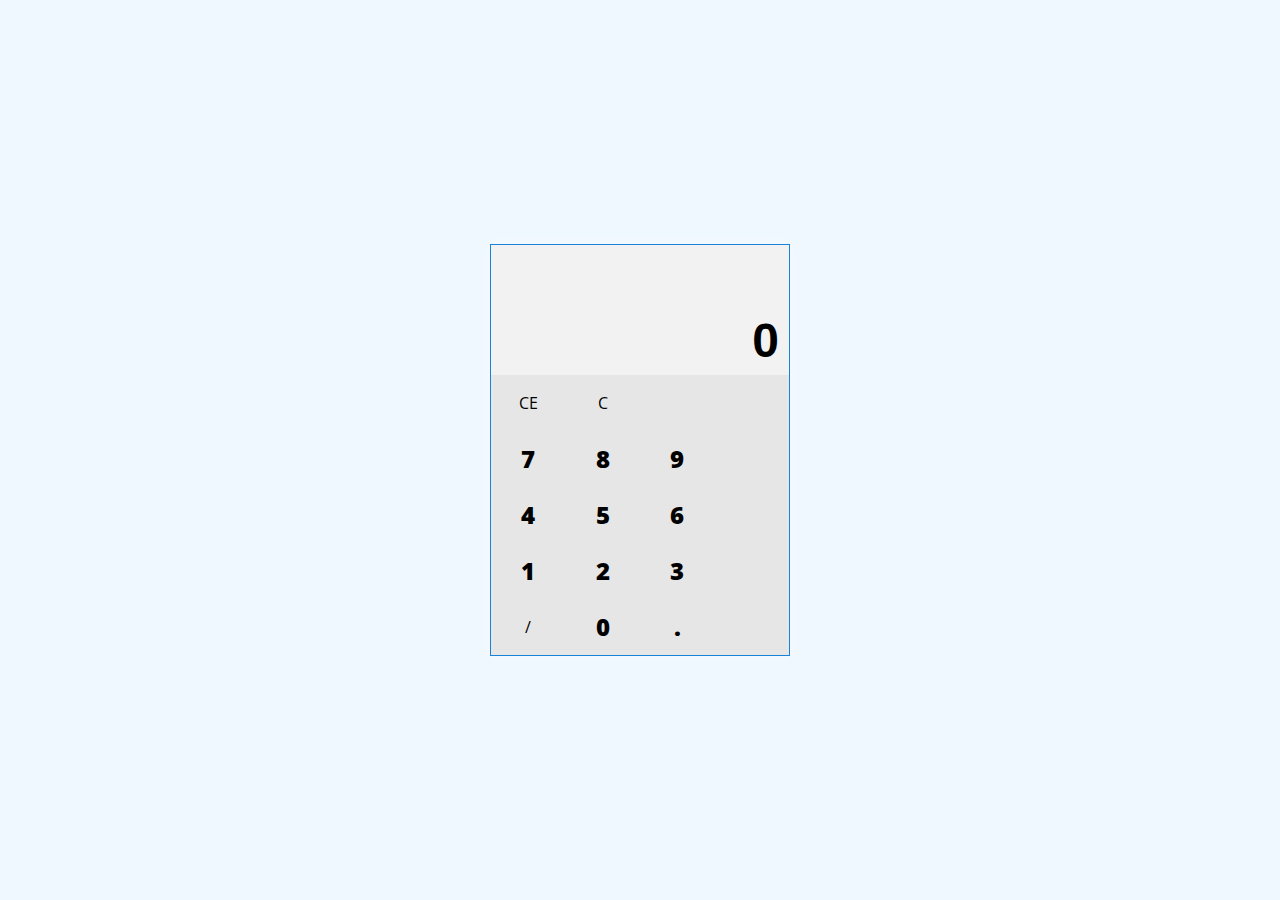
<file: FINAL_LAB_PERFORMANCE_01/index.html>
<!DOCTYPE html>
<html lang="en">
<head>
  <meta charset="UTF-8">
  <meta http-equiv="X-UA-Compatible" content="IE=edge">
  <meta name="viewport" content="width=device-width, initial-scale=1.0">
  <link rel="stylesheet" href="https://use.fontawesome.com/releases/v5.15.4/css/all.css" integrity="sha384-DyZ88mC6Up2uqS4h/KRgHuoeGwBcD4Ng9SiP4dIRy0EXTlnuz47vAwmeGwVChigm" crossorigin="anonymous">
  <link rel="stylesheet" href="./css/styles.css">
  <title>Calculator</title>
</head>
<body>
  <main class="container">
    <div id="calculator">
      <header class="top-part">
        <div class="top">
          <div class="window">
            <div class="close button" role="button" style="margin-left:250px; padding:15px;">
              <i class="fas fa-times"></i>
            </div>
          </div>
        </div>
        <div class="screen">
          <div class="history-screen">
            <input id="history" name="history" type="text" value="" disabled>
          </div>
          <div class="main-screen">
            <input id="main" name="main" value="" type="text" disabled>
          </div>
        </div>
      </header>
      <section class="bottom-part">
        <div class="features">
          <div class="main-menu">
            <div class="row">
              <div id="clear-entry" class="button sign" data-value="CE" role="button">CE</div>
              <div id="clear" class="button sign" data-value="C" role="button">C</div>
              <div id="clear-element" class="button image sign" data-value="CS" role="button">
                <i class="fas fa-backspace"></i>
              </div>
              <div id="divide" class="button image sign" data-value="/" role="button">
                <i class="fas fa-divide"></i>
              </div>
            </div>
            <div class="row">
              <div class="button number" role="button" data-value="7">7</div>
              <div class="button number" role="button" data-value="8">8</div>
              <div class="button number" role="button" data-value="9">9</div>
              <div id="multiply" class="button image sign" data-value="*" role="button">
                <i class="fas fa-times"></i>
              </div>
            </div>
            <div class="row">
              <div class="button number" role="button" data-value="4">4</div>
              <div class="button number" role="button" data-value="5">5</div>
              <div class="button number" role="button" data-value="6">6</div>
              <div id="minus" class="button image sign" data-value="-" role="button">
                <i class="fas fa-minus"></i>
              </div>
            </div>
            <div class="row">
              <div class="button number" role="button" data-value="1">1</div>
              <div class="button number" role="button" data-value="2">2</div>
              <div class="button number" role="button" data-value="3">3</div>
              <div id="plus" class="button image sign" data-value="+" role="button">
                <i class="fas fa-plus"></i>
              </div>
            </div>
            <div class="row">
              <div id="plus-minus" class="button image sign" data-value="+-" role="button">
                <i class="fas fa-plus"></i>/<i class="fas fa-minus"></i>
              </div>
              <div class="button number" role="button" data-value="0">0</div>
              <div id="dot" class="button dot sign" data-value="." role="button">.</div>
              <div id="equal" class="button image equals sign" data-value="=" role="button">
                <i class="fas fa-equals"></i>
              </div>
            </div>
          </div>
        </div>
      </section>
    </div>
  </main>

  <script src="./js/script.js"></script>
</body>
</html>
</file>
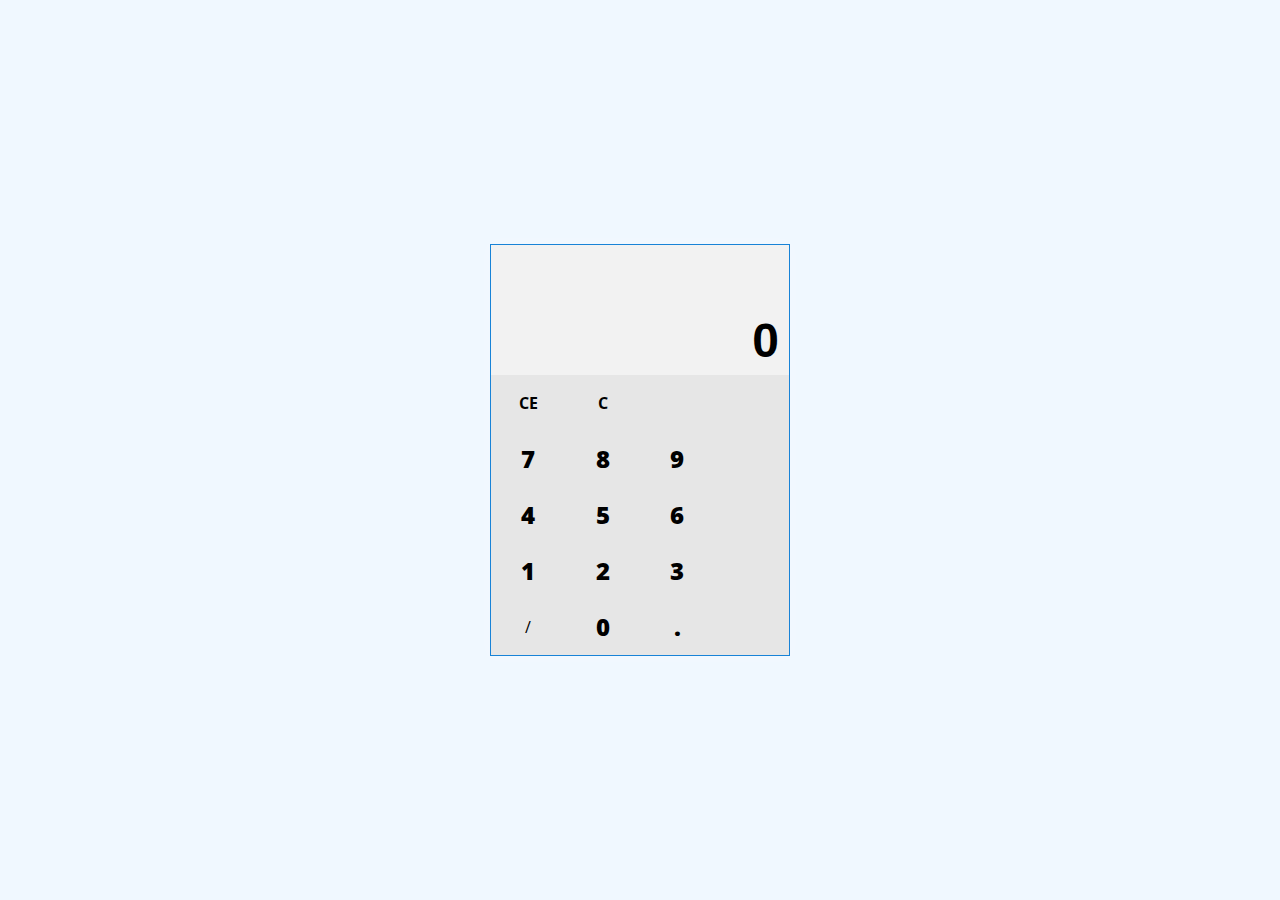
<file: FINAL_LAB_PERFORMANCE_02/index.html>
<!DOCTYPE html>
<html lang="en">

<head>
  <meta charset="UTF-8">
  <meta http-equiv="X-UA-Compatible" content="IE=edge">
  <meta name="viewport" content="width=device-width, initial-scale=1.0">
  <link rel="stylesheet" href="https://use.fontawesome.com/releases/v5.15.4/css/all.css"
    integrity="sha384-DyZ88mC6Up2uqS4h/KRgHuoeGwBcD4Ng9SiP4dIRy0EXTlnuz47vAwmeGwVChigm" crossorigin="anonymous">
  <link rel="stylesheet" href="./css/styles.css">
  <title>Calculator</title>
</head>

<body>
  <main class="container">
    <div id="calculator">
      <header class="top-part">
        <div class="top">
          <div class="window">
            <div class="close button" role="button" style="margin-left:250px; padding:15px;">
              <i class="fas fa-times"></i>
            </div>
          </div>
        </div>
        <div class="screen">
          <div class="history-screen">
            <input id="history" name="history" type="text" value="" disabled>
          </div>
          <div class="main-screen" id="display">
            <input id="main" name="main" value="" type="text" disabled>
          </div>
        </div>
      </header>
      <section class="bottom-part">
        <div class="features">
          <div class="main-menu">
            <div class="row">
              <div id="clear-entry" class="button sign" data-value="CE" role="button"><strong>CE</strong></div>
              <div id="clear" class="button sign" data-value="C" role="button"><strong>C</strong></div>
              <div id="clear-element" class="button image sign" data-value="CS" role="button">
                <i class="fas fa-backspace"></i>
              </div>
              <div id="divide" class="button image sign" data-value="/" role="button">
                <i class="fas fa-divide"></i>
              </div>
            </div>
            <div class="row">
              <div class="button number" role="button" data-value="7">7</div>
              <div class="button number" role="button" data-value="8">8</div>
              <div class="button number" role="button" data-value="9">9</div>
              <div id="multiply" class="button image sign" data-value="*" role="button">
                <i class="fas fa-times"></i>
              </div>
            </div>
            <div class="row">
              <div class="button number" role="button" data-value="4">4</div>
              <div class="button number" role="button" data-value="5">5</div>
              <div class="button number" role="button" data-value="6">6</div>
              <div id="minus" class="button image sign" data-value="-" role="button">
                <i class="fas fa-minus"></i>
              </div>
            </div>
            <div class="row">
              <div class="button number" role="button" data-value="1">1</div>
              <div class="button number" role="button" data-value="2">2</div>
              <div class="button number" role="button" data-value="3">3</div>
              <div id="plus" class="button image sign" data-value="+" role="button">
                <i class="fas fa-plus"></i>
              </div>
            </div>
            <div class="row">
              <div id="plus-minus" class="button image sign" data-value="+-" role="button">
                <i class="fas fa-plus"></i>/<i class="fas fa-minus"></i>
              </div>
              <div class="button number" role="button" data-value="0">0</div>
              <div id="dot" class="button dot sign" data-value="." role="button">.</div>
              <div id="equal" class="button image equals sign" data-value="=" role="button">
                <i class="fas fa-equals"></i>
              </div>
            </div>
          </div>
        </div>
      </section>
    </div>
  </main>
</body>
<script src="./js/script.js"></script>
</html>
</file>
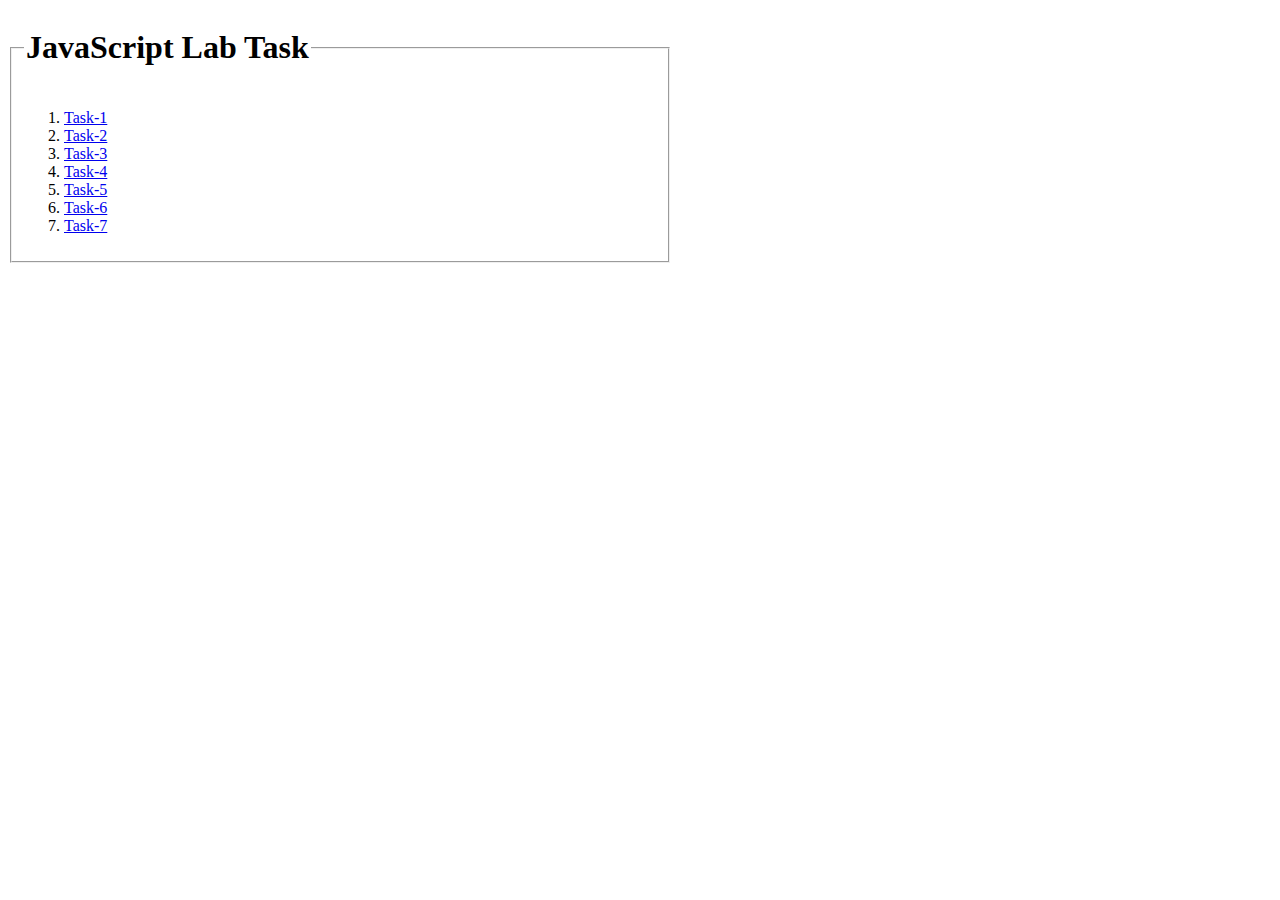
<file: FINAL_LAB_TASK_JS_01/index.html>
<!DOCTYPE html>
<html lang="en">
<head>
    <meta charset="UTF-8">
    <meta http-equiv="X-UA-Compatible" content="IE=edge">
    <meta name="viewport" content="width=device-width, initial-scale=1.0">
    <title>JS Lab Task</title>
</head>
<body>
    
        <fieldset style="width:50%">
            <legend><h1>JavaScript Lab Task</h1></legend>
            <ol>
                <li><a href="./Task-1/index.html" target="_blank">Task-1</a></li>
                <li><a href="./Task-2/index.html" target="_blank">Task-2</a></li>
                <li><a href="./Task-3/index.html" target="_blank">Task-3</a></li>
                <li><a href="./Task-4/index.html" target="_blank">Task-4</a></li>
                <li><a href="./Task-5/index.html" target="_blank">Task-5</a></li>
                <li><a href="./Task-6/index.html" target="_blank">Task-6</a></li>
                <li><a href="./Task-7/index.html" target="_blank">Task-7</a></li>
            </ol>
        </fieldset>
    
    
    
</body>
</html>
</file>
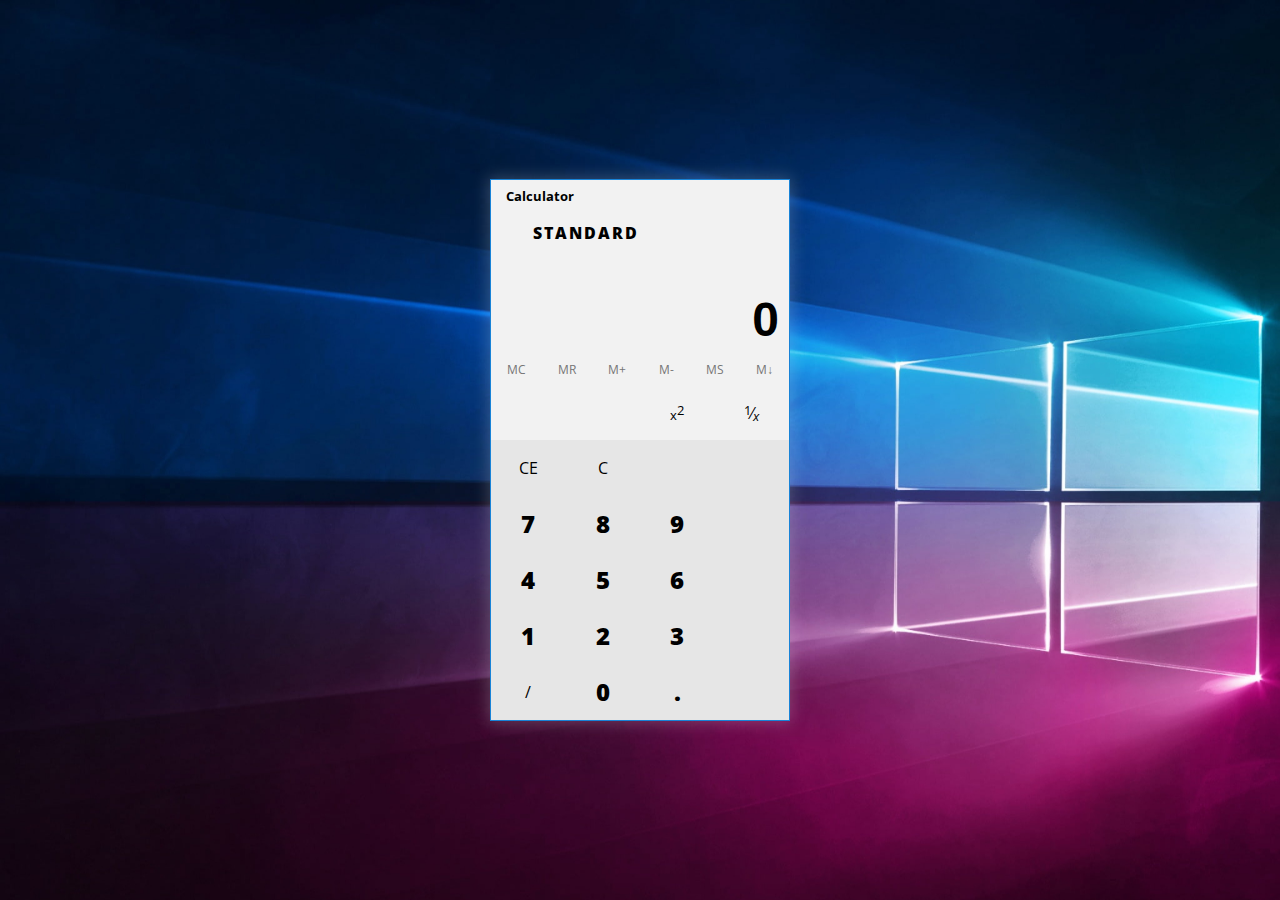
<file: FINAL_LAB_TASK_JS_02/index.html>
<!DOCTYPE html>
<html lang="en">
<head>
  <meta charset="UTF-8">
  <meta http-equiv="X-UA-Compatible" content="IE=edge">
  <meta name="viewport" content="width=device-width, initial-scale=1.0">
  <link rel="stylesheet" href="https://use.fontawesome.com/releases/v5.15.4/css/all.css" integrity="sha384-DyZ88mC6Up2uqS4h/KRgHuoeGwBcD4Ng9SiP4dIRy0EXTlnuz47vAwmeGwVChigm" crossorigin="anonymous">
  <link rel="stylesheet" href="./css/styles.css">

  <title>Calculator</title>
</head>
<body>
  <main class="container">
    <div id="calculator">
      <header class="top-part">
        <div class="top">
          <h5 class="branding">Calculator</h5>
          <div class="window">
            <div class="minimize button" role="button">
              <i class="far fa-window-minimize"></i>
            </div>
            <div class="maximize button" role="button">
              <i class="far fa-window-maximize"></i>
            </div>
            <div class="close button" role="button">
              <i class="fas fa-times"></i>
            </div>
          </div>
        </div>
        <div class="type">
          <div class="column menu">
            <div class="calculator-menu button-top" role="button">
              <i class="fas fa-bars"></i>
            </div>
            <label class="calculator-chosen">STANDARD</label>
          </div>
          <div class="column history">
            <div class="button-top" role="button">
              <i class="fas fa-history"></i>
            </div>
          </div>
        </div>
        <div class="screen">
          <div class="history-screen">
            <input id="history" name="history" type="text" value="" disabled>
          </div>
          <div class="main-screen">
            <input id="main" name="main" value="" type="text" disabled>
          </div>
        </div>
        <div class="bottom">
          <div class="memory">
            <div role="button">MC</div>
            <div role="button">MR</div>
            <div role="button">M+</div>
            <div role="button">M-</div>
            <div role="button">MS</div>
            <div role="button">M&darr;</div>
          </div>
        </div>
      </header>
      <section class="bottom-part">
        <div class="features">
          <div class="sub-menu">
            <div class="row">
              <div id="percentage" class="button image sign" data-value="%" role="button">
                <i class="fas fa-percent"></i>
              </div>
              <div id="sqrt" class="button image sign" data-value="sqrt" role="button">
                <i class="fas fa-square-root-alt"></i>
              </div>
              <div id="sqr" class="button sign" data-value="sqr" role="button">
                <span class="x-sign">
                  <sub>x</sub>
                </span>
                <span>
                  <sup>2</sup>
                </span>
              </div>
              <div id="fraction" class="button sign" data-value="1/x" role="button">
                <span>
                  <sup>1</sup>
                </span>
                <span>&frasl;</span>
                <span class="x-sign">
                  <sub><em>x</em></sub>
                </span>
              </div>
            </div>
          </div>
          <div class="main-menu">
            <div class="row">
              <div id="clear-entry" class="button sign" data-value="CE" role="button">CE</div>
              <div id="clear" class="button sign" data-value="C" role="button">C</div>
              <div id="clear-element" class="button image sign" data-value="CS" role="button">
                <i class="fas fa-backspace"></i>
              </div>
              <div id="divide" class="button image sign" data-value="/" role="button">
                <i class="fas fa-divide"></i>
              </div>
            </div>
            <div class="row">
              <div class="button number" role="button" data-value="7">7</div>
              <div class="button number" role="button" data-value="8">8</div>
              <div class="button number" role="button" data-value="9">9</div>
              <div id="multiply" class="button image sign" data-value="*" role="button">
                <i class="fas fa-times"></i>
              </div>
            </div>
            <div class="row">
              <div class="button number" role="button" data-value="4">4</div>
              <div class="button number" role="button" data-value="5">5</div>
              <div class="button number" role="button" data-value="6">6</div>
              <div id="minus" class="button image sign" data-value="-" role="button">
                <i class="fas fa-minus"></i>
              </div>
            </div>
            <div class="row">
              <div class="button number" role="button" data-value="1">1</div>
              <div class="button number" role="button" data-value="2">2</div>
              <div class="button number" role="button" data-value="3">3</div>
              <div id="plus" class="button image sign" data-value="+" role="button">
                <i class="fas fa-plus"></i>
              </div>
            </div>
            <div class="row">
              <div id="plus-minus" class="button image sign" data-value="+-" role="button">
                <i class="fas fa-plus"></i>/<i class="fas fa-minus"></i>
              </div>
              <div class="button number" role="button" data-value="0">0</div>
              <div id="dot" class="button dot sign" data-value="." role="button">.</div>
              <div id="equal" class="button image equals sign" data-value="=" role="button">
                <i class="fas fa-equals"></i>
              </div>
            </div>
          </div>
        </div>
      </section>
    </div>
  </main>

  <script src="./js/script.js"></script>
</body>
</html>
</file>
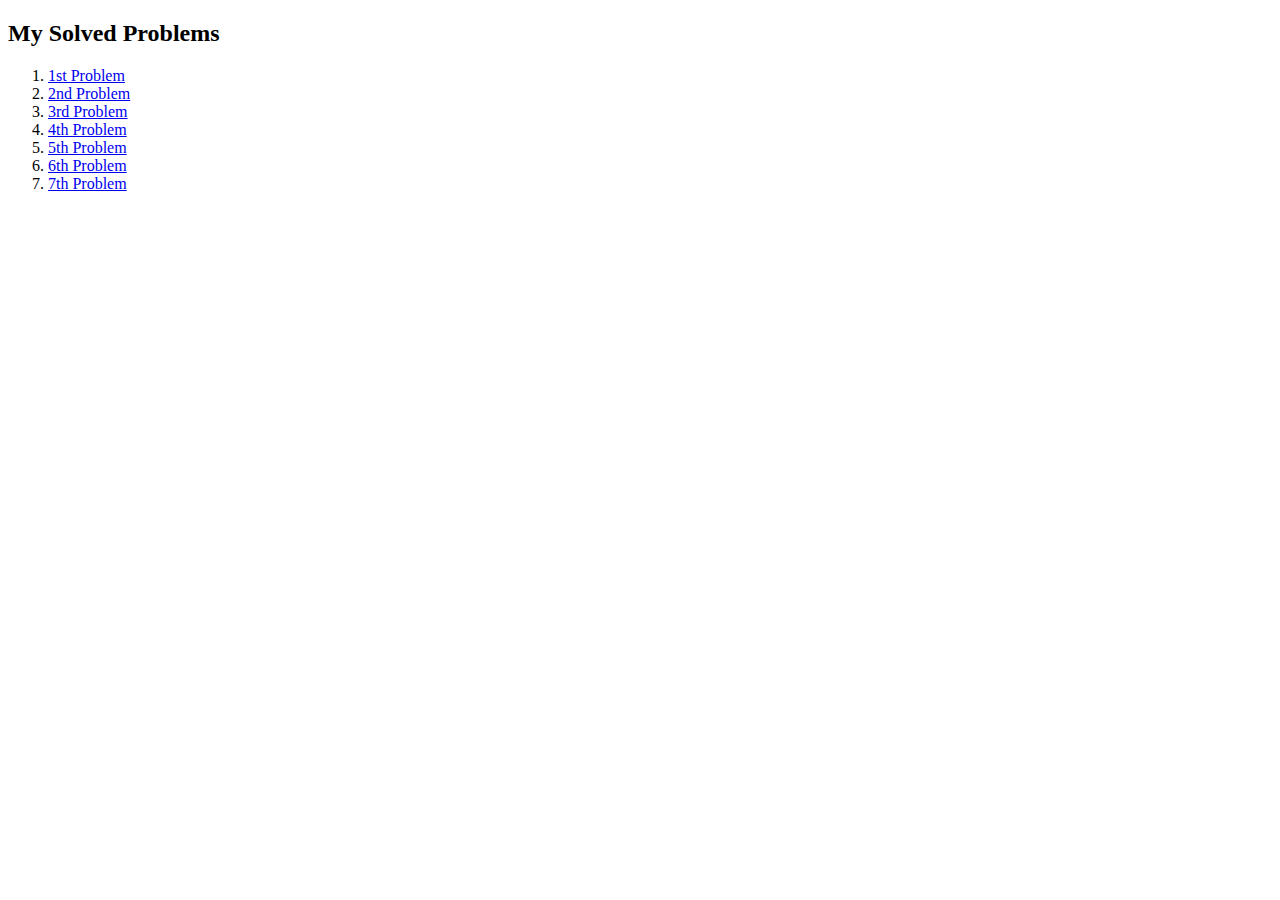
<file: MID_LAB_TASK_PHP/index.html>
<!DOCTYPE html>
<html>
<body>

<h2>My Solved Problems</h2>

<ol>
  <li><a href="1.php">1st Problem</a></li>
  <li><a href="2.php">2nd Problem</a></li>
  <li><a href="3.php">3rd Problem</a></li>
  <li><a href="4.php">4th Problem</a></li>
  <li><a href="5.php">5th Problem</a></li>
  <li><a href="6.php">6th Problem</a></li>
  <li><a href="7.php">7th Problem</a></li>
</ol>  

</body>
</html>
</file>
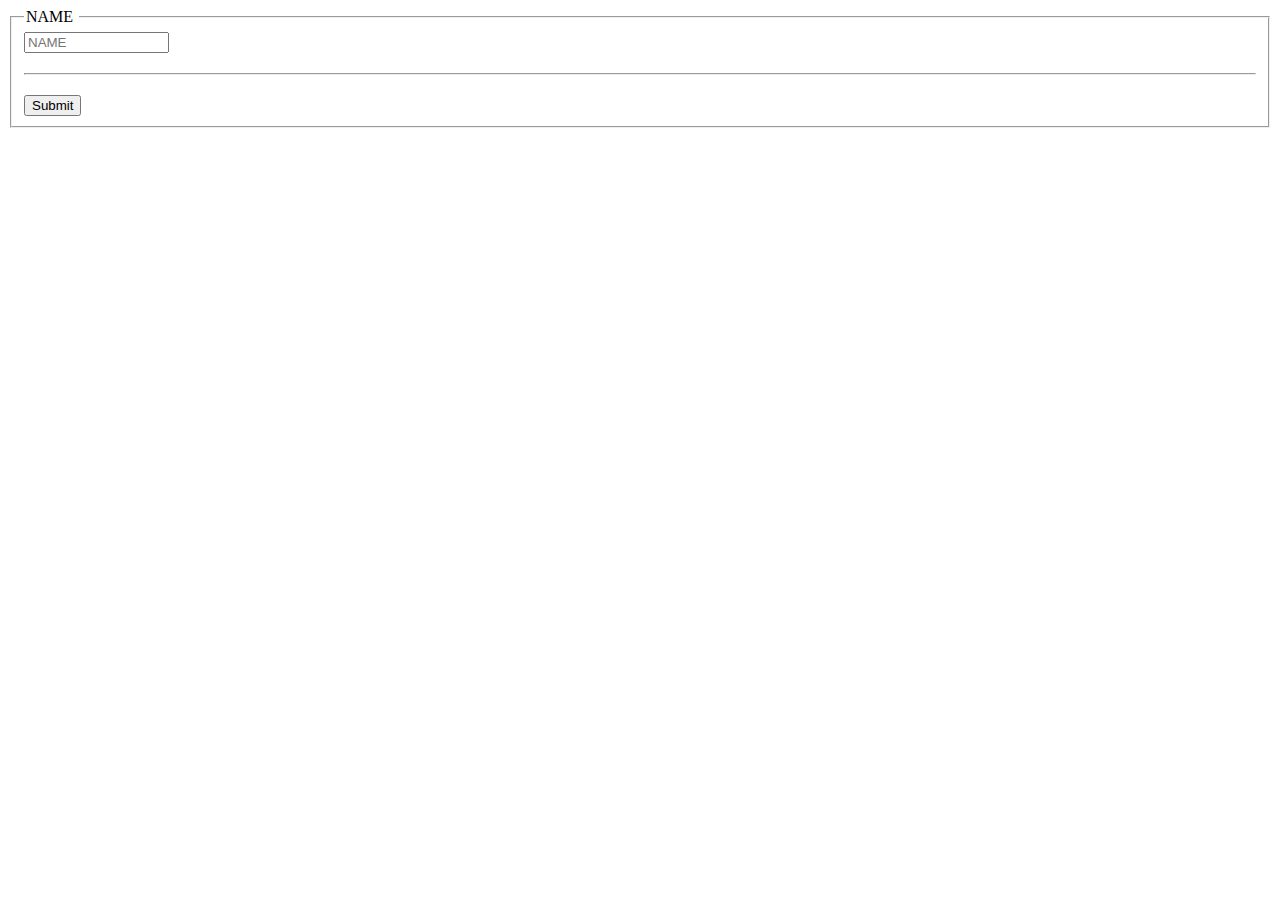
<file: FINAL_LAB_TASK_JS_01/Task-1/index.html>
<!DOCTYPE html>
<html lang="en">

<head>
    <meta charset="UTF-8">
    <meta http-equiv="X-UA-Compatible" content="IE=edge">
    <meta name="viewport" content="width=device-width, initial-scale=1.0">
    <title>Task-1</title>
</head>

<body>


    <div>
        <fieldset>
            <legend>
                <label>NAME&nbsp;</label>
            </legend>

            <input type="text" id="name" name="name" value="" placeholder="NAME" size="15">

            <h2 id="error"></h2>


            <hr>

            <div style=margin-top:20px;>
                <input type="submit" value="Submit" onclick="validateName()">
            </div>
        </fieldset>

    </div>


    <!-- JavaScript -->
    <script>

        function WordCount(str) {
            return str.split(' ')
                .filter(function(n) {
                    return n != ''
                })
                .length;
        }

        function validateName() {
            let nameValue = document.getElementById('name').value;
            var Error = document.getElementById('error');
            var str_word_count = WordCount(nameValue);
            if (nameValue == "") {
                Error.innerHTML = "<strong style='color: red'>Name is required</strong>";
            } else {
                let Name = validateInput(nameValue);
                if (!Name.match(/^[a-zA-Z-'._ ]*$/)) {
                    Error.innerHTML = "<strong style='color: red'>Name Must Start with a letter</strong>";
                } else {
                    Name = validateInput(nameValue);
                    if (str_word_count < 2) {
                        Error.innerHTML = "<strong style='color: red'>Minimum Two Words Needed</strong>";
                    } else {
                        Error.innerText = "";

                    }
                }
            }
        }

        String.prototype.stripSlashes = function() {
            return this.replace(/\\(.)/mg, "$1");
        }

        function escapeHtml(text) {
            var map = {
                '&': '&amp;',
                '<': '&lt;',
                '>': '&gt;',
                '"': '&quot;',
                "'": '&#039;'
            };

            return text.replace(/[&<>"']/g, function(m) {
                return map[m];
            });
        }

        function validateInput(information) {
            var information = information.trim();
            var information = information.stripSlashes();
            var information = escapeHtml(information);
            return information;
        }
    </script>
</body>

</html>
</file>
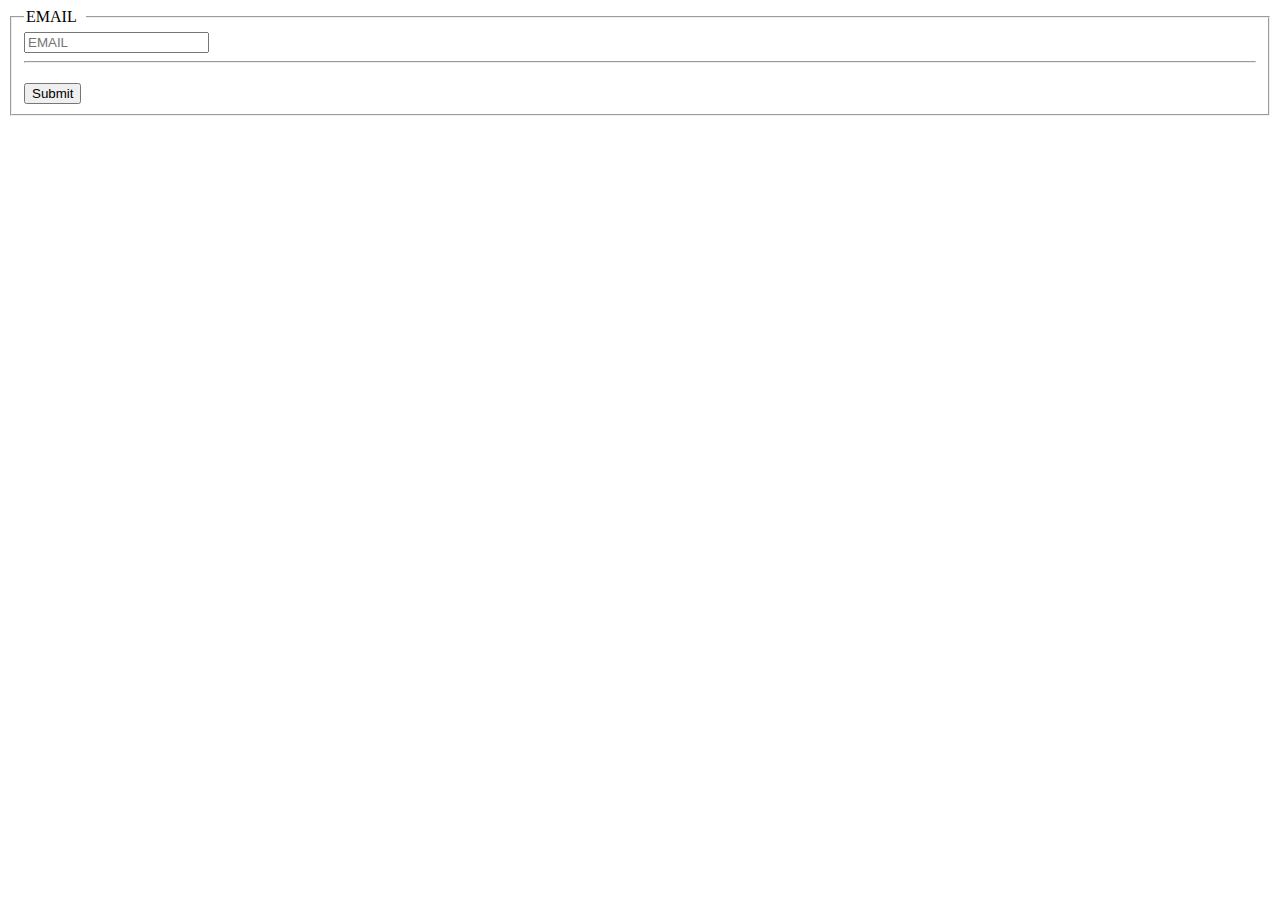
<file: FINAL_LAB_TASK_JS_01/Task-2/index.html>
<!DOCTYPE html>
<html lang="en">

<head>
    <meta charset="UTF-8">
    <meta http-equiv="X-UA-Compatible" content="IE=edge">
    <meta email="viewport" content="width=device-width, initial-scale=1.0">
    <title>Task-2</title>
    <script>
        function ValidateEmailAddress(emailString) {
            // check for @ sign
            var atSymbol = emailString.indexOf("@");
            if (atSymbol < 1) return false;

            var dot = emailString.indexOf(".");
            if (dot <= atSymbol + 2) return false;

            // check that the dot is not at the end
            if (dot === emailString.length - 1) return false;

            return true;
        }

        function CheckEmail(emailString) {
            //get result as true/false
            var Result = ValidateEmailAddress(emailString);

            if (Result) {
                document.getElementById("output").innerHTML = "<span style='color:green;'>Valid Email Id</span>";
            } else {
                document.getElementById("output").innerHTML = "<span style='color:red;'>NOT a Valid Email Id</span>";
            }
        }
    </script>
</head>

<body>
    <div>
        <fieldset>
            <legend><label>EMAIL &nbsp; </label></legend>
            <input type="text" id="email" name="email" value="" placeholder="EMAIL">&nbsp;&nbsp;&nbsp;<span id="output"></span>
            <hr>
            <div style=margin-top:20px;>
                <input type="submit" value="Submit" onClick="CheckEmail(document.getElementById('email').value)">
            </div>
        </fieldset>
    </div>
</body>

</html>
</file>
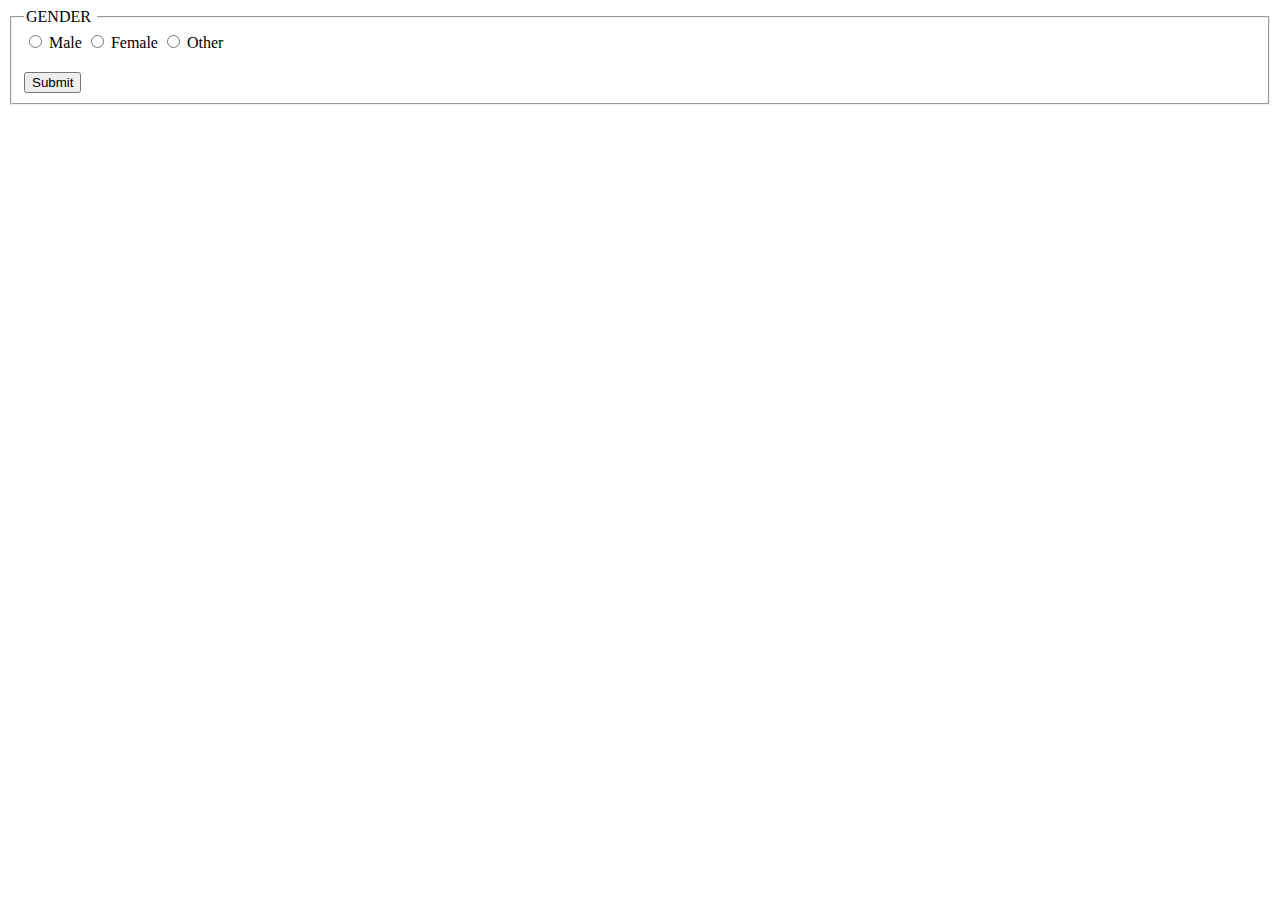
<file: FINAL_LAB_TASK_JS_01/Task-3/index.html>
<html>

<head>
    <title>Task-4</title>

</head>

<body>
    <div>
        <fieldset class="item">
            <legend>
                <label">GENDER&nbsp;</label>
            </legend>
            <input type="radio" id="male" name="gender" value="Male"> Male
            <input type="radio" id="female" name="gender" value="Female"> Female
            <input type="radio" id="others" name="gender" value="Other"> Other <span id="error">
            </span>

            <div style=margin-top:20px;>
                <input type="submit" value="Submit" onclick="validateGender()">
            </div>
        </fieldset>
    </div>

    <script>
        function validateGender() {
            let Male = document.getElementById('male').checked;
            let Female = document.getElementById('female').checked;
            let Others = document.getElementById('others').checked;
            var Error = document.getElementById('error');
            if (Male == false && Female == false && Others == false) {
                Error.innerHTML = "<strong style='color: red'>At least one gender is required</strong>";
            } else {
                Error.innerHTML = "";
            }
        }
    </script>
</body>

</html>
</file>
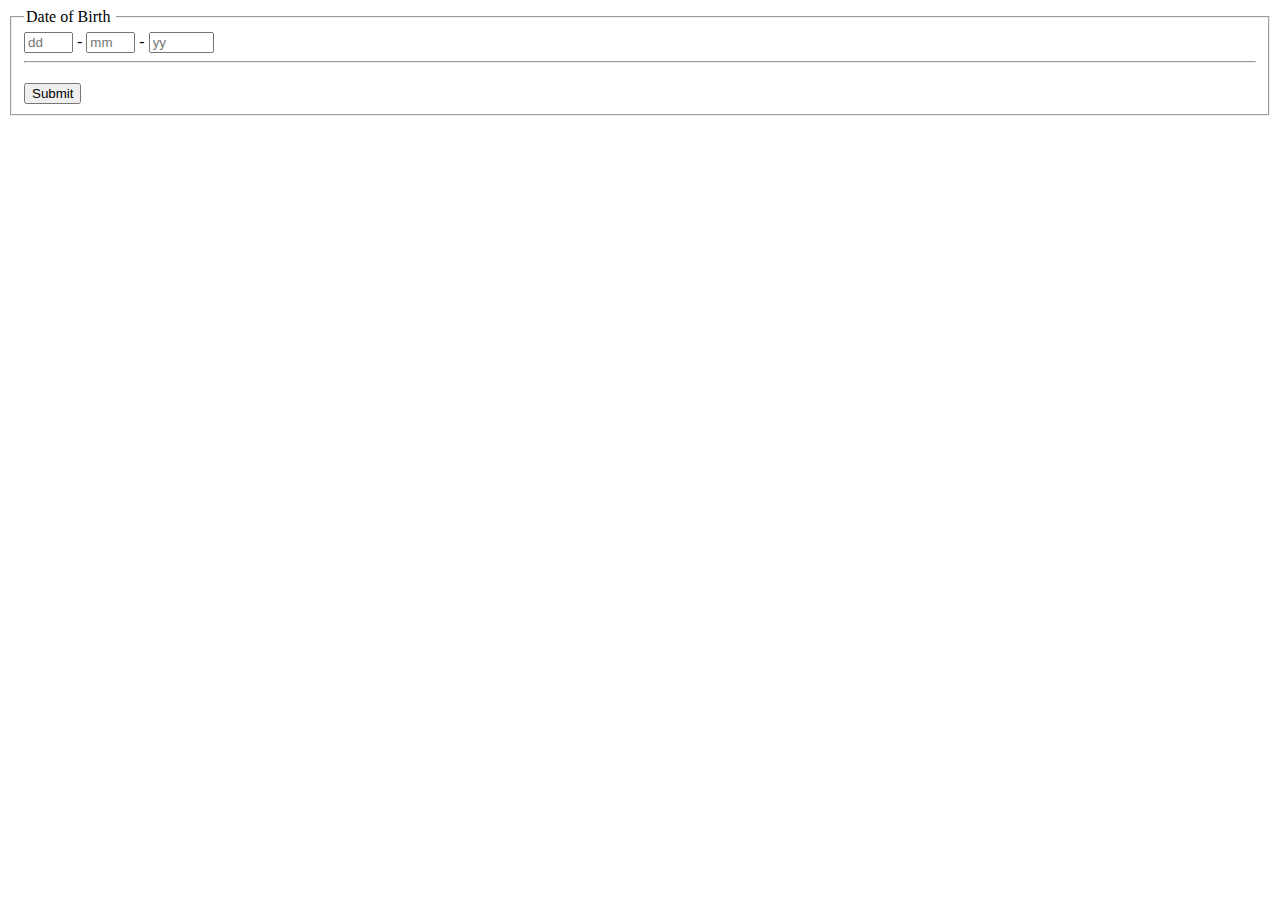
<file: FINAL_LAB_TASK_JS_01/Task-4/index.html>
<!DOCTYPE html>
<html lang="en">

<head>
    <meta charset="UTF-8">
    <meta http-equiv="X-UA-Compatible" content="IE=edge">
    <meta email="viewport" content="width=device-width, initial-scale=1.0">
    <title>Task-3</title>
</head>

<body>

    <div>
        <fieldset>
            <legend><label>Date of Birth&nbsp;</label></legend>

            <input type="text" id="day" name="day" value="" placeholder="dd" size="3"> -
            <input type="text" id="month" name="month" value="" placeholder="mm" size="3"> -
            <input type="text" id="year" name="year" value="" placeholder="yy" size="5">
            <span id="error">
            </span>
            <span id="dob">
            </span>

            <hr>

            <div style=margin-top:20px;>
                <input type="submit" value="Submit" onclick="validateDOB()">
            </div>
        </fieldset>
    </div>


    <!-- JavaScript -->
    <script>
        function validateDOB() {
            var dobday = document.getElementById('day').value;
            var dobmonth = document.getElementById('month').value;
            var dobyear = document.getElementById('year').value;
            var Error = document.getElementById('error');

            if ((dobday == "") || (dobmonth == "") || (dobyear == "")) {
                Error.innerHTML = "<strong style='color: red'>Enter all the fields</strong>";
            } else {
                if ((dobday >= 1 && dobday <= 31) && (dobmonth >= 1 && dobmonth <= 12) && (dobyear >= 1900 && dobyear <= 2016)) {
                    Error.innerHTML = "";
                    document.getElementById('dob').innerHTML = "<strong style='color: green'>Done!</strong>";
                } else {
                    Error.innerHTML = "<span style='color:red'>Invalid Date Entered [dd - (1-31) mm - (1-12) yy - (1900-2016)]</span>";
                    document.getElementById('dob').innerHTML = "";
                }
            }
        }

        String.prototype.stripSlashes = function() {
            return this.replace(/\\(.)/mg, "$1");
        }

        function escapeHtml(text) {
            var map = {
                '&': '&amp;',
                '<': '&lt;',
                '>': '&gt;',
                '"': '&quot;',
                "'": '&#039;'
            };

            return text.replace(/[&<>"']/g, function(m) {
                return map[m];
            });
        }

        function validateInput(information) {
            var information = information.trim();
            var information = information.stripSlashes();
            var information = escapeHtml(information);
            return information;
        }
    </script>
</body>

</html>
</file>
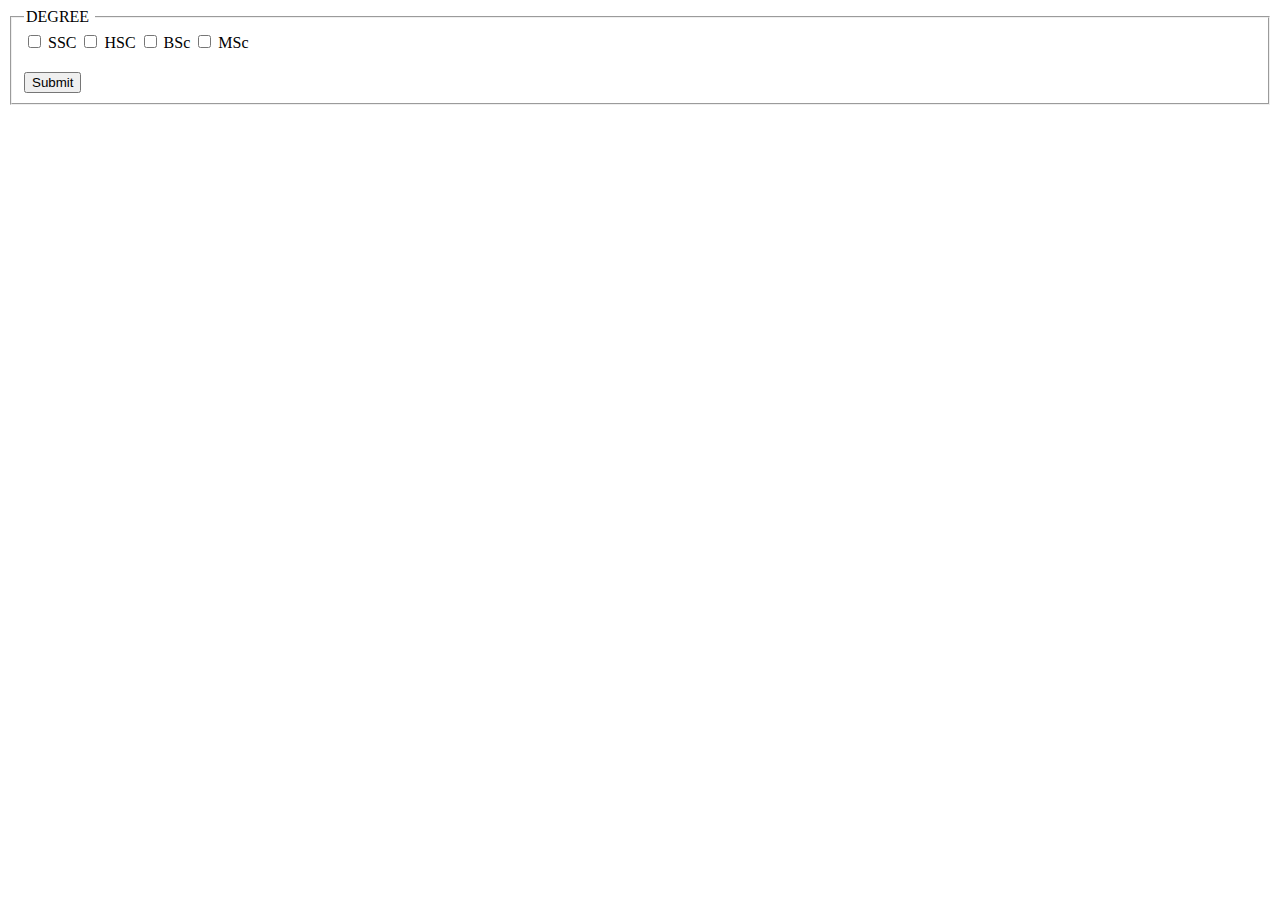
<file: FINAL_LAB_TASK_JS_01/Task-5/index.html>
<html>

<head>
    <title>Task-5</title>
</head>

<body>
    <div>
        <fieldset>
            <legend><label>DEGREE&nbsp;</label></legend>



            <input for="ssc" type="checkbox" id="ssc" name="degree[]" value="SSC"> SSC
            <input for="hsc" type="checkbox" id="hsc" name="degree[]" value="HSC"> HSC
            <input for="bsc" type="checkbox" id="bsc" name="degree[]" value="BSc"> BSc
            <input for="msc" type="checkbox" id="msc" name="degree[]" value="MSc"> MSc
            <span id="error"></span>
            <span id="myDegree"></span>
            <div style=margin-top:20px;>
                <input type="submit" value="Submit" onclick="checkDegree()">
            </div>
        </fieldset>
    </div>



    <script>
        function checkDegree() {
            var SSC = document.getElementById('ssc');
            var HSC = document.getElementById('hsc');
            var BSC = document.getElementById('bsc');
            var MSC = document.getElementById('msc');
            if (SSC.checked == true || HSC.checked == true || BSC.checked == true || MSC.checked == true) {
                document.getElementById('myDegree').innerHTML = "<strong style='color: green'>&nbsp;&nbsp;Done! </strong>";
                document.getElementById('error').innerHTML = "";
            } else {
                document.getElementById('error').innerHTML = "<strong style='color: red'>&nbsp;&nbsp;No degree is selected</strong>";
            }
        }
    </script>

</body>

</html>
</file>
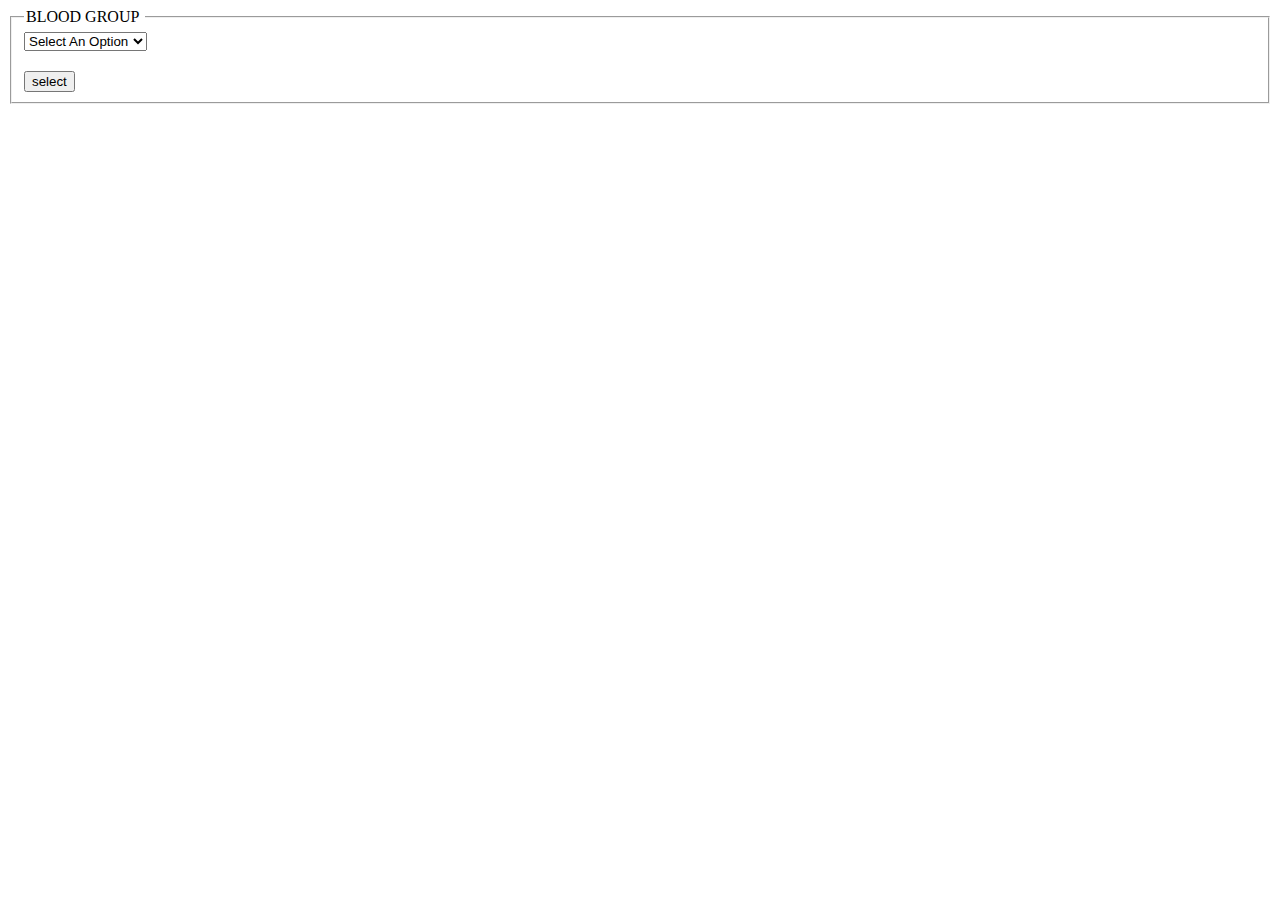
<file: FINAL_LAB_TASK_JS_01/Task-6/index.html>
<html>

<head>
    <title>BLOOD GROUP</title>
</head>

<body>
    <div>
        <div>
            <fieldset>
                <legend><label>BLOOD GROUP&nbsp;</label></legend>

                <select name="bloodGroup" id="bloodGroup">
                    <option disabled selected value> Select An Option </option>
                    <option value="A Positive">A+</option>
                    <option value="A Negative">A-</option>
                    <option value="B Positive">B+</option>
                    <option value="B Negative">B-</option>
                    <option value="B Negative">B-</option>
                    <option value="AB Positive">AB+</option>
                    <option value="AB Negative">AB-</option>
                    <option value="O Positive">O+</option>
                    <option value="O Negative">O-</option>
                </select>
                <span id="error" style='color:red;'>

                </span>
                <span id="success" style='color:green;'>

                </span>
                <div style=margin-top:20px;>
                    <input type="button" onclick="validateBloodGroup()" value="select" />
                </div>
            </fieldset>
        </div>


        <script>
            function validateBloodGroup() {
                if (document.getElementById("bloodGroup").value == "") {
                    document.getElementById('error').innerHTML = "<span>Please select an option!</span>";
                    return false;
                } else {
                    document.getElementById('error').innerHTML = "";
                    document.getElementById('success').innerHTML = "<span>Successfully submitted!</span>";
                    return true;
                }
            }
        </script>

</body>

</html>
</file>
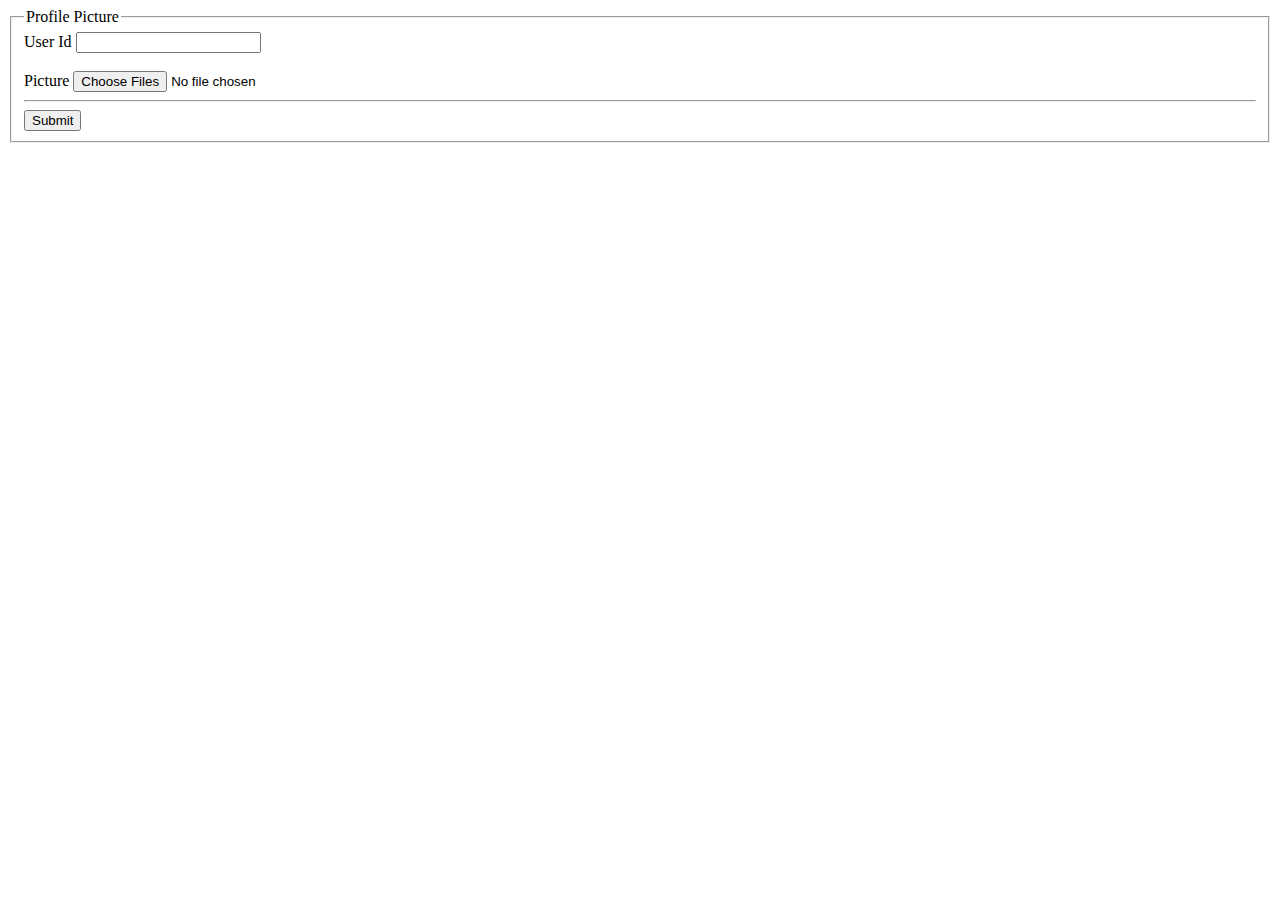
<file: FINAL_LAB_TASK_JS_01/Task-7/index.html>
<!DOCTYPE html>
<html lang="en">

<head>
    <meta charset="UTF-8">
    <meta http-equiv="X-UA-Compatible" content="IE=edge">
    <meta name="viewport" content="width=device-width, initial-scale=1.0">
    <title>Profile Picture</title>
</head>

<body>
    <fieldset>
        <legend>Profile Picture</legend>
        <label>User Id </label><input type="text" name="user_id" id="user_id"><span id="idError"></span><span
            id="idSuccess"></span>
        <br>
        <br>
        <label>Picture </label><input type="file" id="file" multiple required><span id="picError"></span><span
            id="picSuccess"></span>
        <hr>
        <button type="button" id="submit" onclick="validate()">Submit</button>
    </fieldset>



    <script>
        function validate() {
            var num = document.getElementById("user_id").value;
            var file = document.getElementById("file").value;
            if (num != "" || file != "") {
                if (isNaN(num)) {
                    document.getElementById("idError").innerHTML =
                        "<span style='color:red;'>&nbsp;&nbsp;Enter Numeric Value Only</span>";
                    return false;
                } else {
                    if (validatePositiveNumber(num) == true) {
                        if (validateFile() == true) {
                            document.getElementById("picError").innerHTML = "";
                            return true;
                        } else {
                            document.getElementById("idError").innerHTML = "";
                            document.getElementById("picError").innerHTML =
                                "<span style='color:red;'>&nbsp;&nbsp;Image Is Not Uploaded</span>";
                            return false;
                        }

                    } else {
                        document.getElementById("idError").innerHTML =
                            "<span style='color:red;'>&nbsp;&nbsp;Enter Positive Number</span>";
                        return false;
                    }
                }
            } else {
                document.getElementById("idError").innerHTML =
                    "<span style='color:red;'>&nbsp;&nbsp;Please Enter a ID</span>";
                    document.getElementById("picError").innerHTML =
                    "<span style='color:red;'>&nbsp;&nbsp;Please Upload a Image</span>";
            }
        }

        function validatePositiveNumber(str) {
            str = str.trim();
            if (!str) {
                return false;
            }
            str = str.replace(/^0+/, "") || "0";
            var n = Math.floor(Number(str));
            return n !== Infinity && String(n) === str && n >= 0;
        }

        function validateFile() {
            var file = document.getElementById("file").value;
            if (file != "") {
                var ext = file.substring(file.lastIndexOf('.') + 1);
                if (ext == "jpg" || ext == "png" || ext == "jpeg") {
                    document.getElementById("picError").innerHTML = "";
                    return true;
                } else {
                    document.getElementById("picError").innerHTML =
                        "<span style='color:red;'>&nbsp;&nbsp;Please Select a Valid Image</span>";
                    return false;
                }
            } else {
                document.getElementById("picError").innerHTML =
                    "<span style='color:red;'>&nbsp;&nbsp;Please Select a Image</span>";
                return false;
            }
        }
    </script>
</body>

</html>
</file>
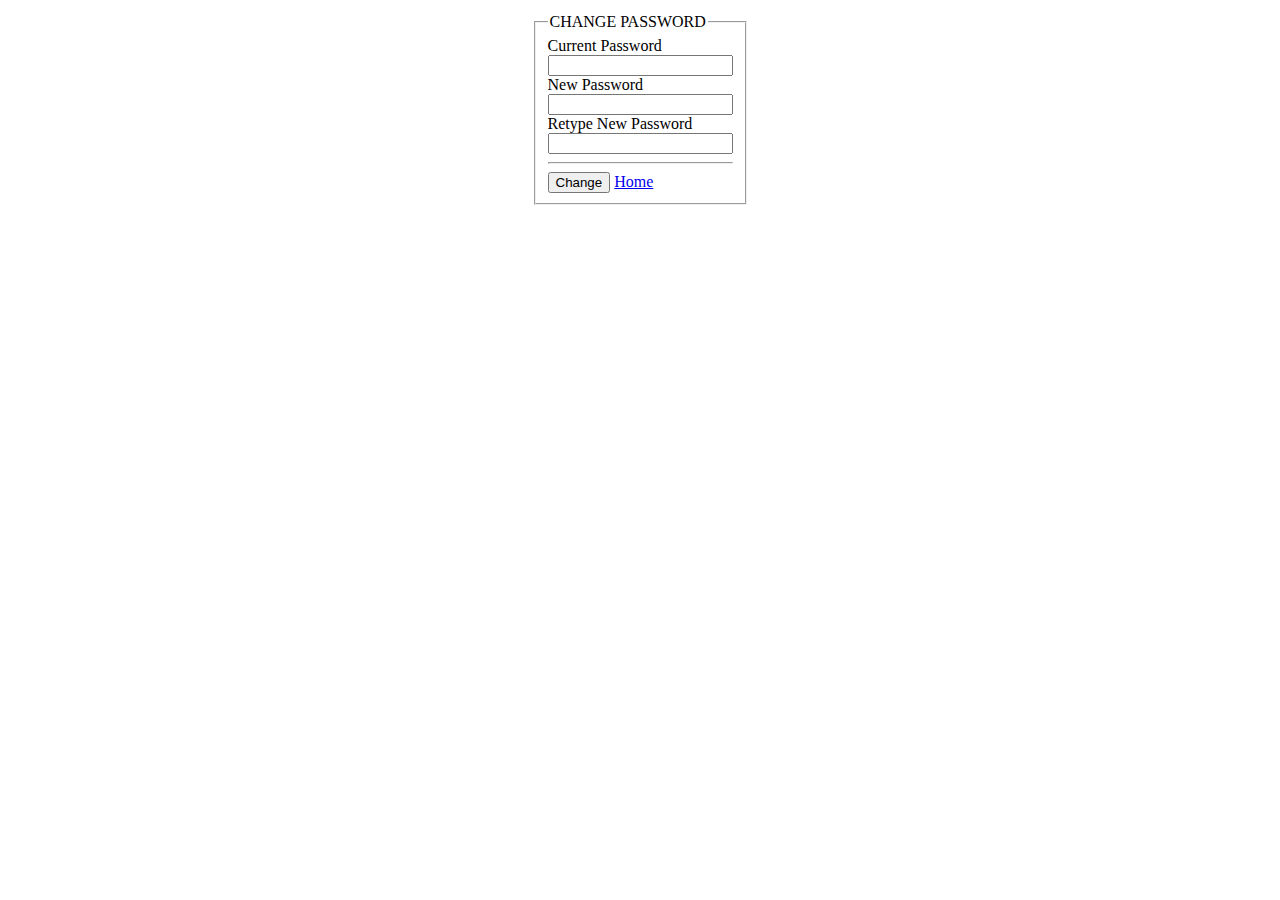
<file: MID_LAB_EXEM/change_password.html>
<!DOCTYPE html>
<html lang="en">
<head>
    <title>Change Password</title>
</head>
<body>
<center>
    <form>
        <table border="0" cellspacing="0" cellpadding="5">
            <tr>
                <td>
                    <fieldset>
                        <legend>CHANGE PASSWORD</legend>
                        Current Password<br />
                        <input type="text" /><br />
                        New Password<br />
                        <input type="password" /><br />
                        Retype New Password<br />
                        <input type="password" />
                        <hr />
                        <input type="button" value="Change" />
                        <a href="home.html">Home</a>
                    </fieldset>
                </td>
            </tr>
        </table>
    </form>
</center>
</body>
</html>
</file>
<file: FINAL_LAB_PERFORMANCE_01/css/styles.css>
@import url(https://fonts.googleapis.com/css?family=Open+Sans:400,700);

* {
    box-sizing: border-box;
    margin: 0;
    padding: 0;
    -webkit-touch-callout: none;
    -webkit-user-select: none;
    -khtml-user-select: none;
    -moz-user-select: none;
    -ms-user-select: none;
    user-select: none;
}
body {
    font-family: 'Open Sans', sans-serif;
    background: aliceblue;
}
.padding {
    padding: 5px 10px 0 10px;
}
.screen {
    height: 100px;
}
.screen input {
    width: 100%;
    height: 100%;
    border: 0;
    background: transparent;
    text-align: right;
}
#history {
    font-size: 1.1rem;
    padding: 0 10px;
    letter-spacing: 5px;
}
#main {
    font-size: 3rem;
    color: #000;
    font-weight: 600;
    padding: 0 10px;
}
.history-screen {
    height: 30%;
}
.main-screen {
    height: 70%;
}
.top {
    display: flex;
    justify-content: space-between;
    align-items: stretch;
    line-height: 2rem;
}
.window {
    display: flex;
    justify-content: space-between;
    flex-grow: 1;
}
.window > div {
    flex-grow: 1;
    display: flex;
    align-items: center;
    justify-content: center;
    line-height: 2rem;
}
.container {
    display: flex;
    justify-content: center;
    align-items: center;
    height: 100vh;
}
#calculator {
    width: 300px;
    border: 1px solid #1883d7;
    box-shadow: 0 0 15px 2px rgba(255, 255, 255, 0.2);
    background: #f2f2f2;
}
.row {
    display: flex;
    flex-wrap: wrap;
}
.button {
    width: 25%;
    line-height: 3.5rem;
    display: flex;
    justify-content: center;
    align-items: center;
}
.button.close:hover {
    background: #f00;
}
.main-menu {
    background: #e6e6e6;
}
.number {
    font-weight: 900;
    font-size: 1.5rem;
}
.number:active {
    font-size: 1.4rem;
}
.button:hover {
    background: #cfcfcf;
    cursor: pointer;
}
.button:active {
    background: #b8b8b8;
}
.equals:hover {
    background: #1883d7;
}
.equals:active {
    background: rgb(67, 152, 207);
    background: rgba(67, 152, 207, 0.79);
}
.top .icon {
    width: 16px;
    height: 16px;
}
.icon {
    width: 25px;
    height: 25px;
}
.image:active img {
    width: 24px;
    height: 24px;
}
.sign:active {
    font-size: 0.9rem;
}
.dot {
    font-weight: 900;
    font-size: 1.5rem;
}
.dot:active {
    font-size: 1.4rem;
}
.calculator-chosen {
    font-size: 1rem;
    letter-spacing: 2px;
    cursor: default;
    padding: 10px 12px;
    font-weight: 900;
}
#plus-minus {
    pointer-events: none;
}
</file>
<file: FINAL_LAB_PERFORMANCE_02/css/styles.css>
@import url(https://fonts.googleapis.com/css?family=Open+Sans:400,700);

* {
    box-sizing: border-box;
    margin: 0;
    padding: 0;
    -webkit-touch-callout: none;
    -webkit-user-select: none;
    -khtml-user-select: none;
    -moz-user-select: none;
    -ms-user-select: none;
    user-select: none;
}

body {
    font-family: 'Open Sans', sans-serif;
    background: aliceblue;
}

.padding {
    padding: 5px 10px 0 10px;
}

.screen {
    height: 100px;
}

.screen input {
    width: 100%;
    height: 100%;
    border: 0;
    background: transparent;
    text-align: right;
}

#history {
    font-size: 1.1rem;
    padding: 0 10px;
    letter-spacing: 5px;
}

#main {
    font-size: 3rem;
    color: #000;
    font-weight: 600;
    padding: 0 10px;
}

.history-screen {
    height: 30%;
}

.main-screen {
    height: 70%;
}

.top {
    display: flex;
    justify-content: space-between;
    align-items: stretch;
    line-height: 2rem;
}

.window {
    display: flex;
    justify-content: space-between;
    flex-grow: 1;
}

.window>div {
    flex-grow: 1;
    display: flex;
    align-items: center;
    justify-content: center;
    line-height: 2rem;
}

.container {
    display: flex;
    justify-content: center;
    align-items: center;
    height: 100vh;
}

#calculator {
    width: 300px;
    border: 1px solid #1883d7;
    box-shadow: 0 0 15px 2px rgba(255, 255, 255, 0.2);
    background: #f2f2f2;
}

.row {
    display: flex;
    flex-wrap: wrap;
}

.button {
    width: 25%;
    line-height: 3.5rem;
    display: flex;
    justify-content: center;
    align-items: center;
}

.button.close:hover {
    background: #f00;
}

.main-menu {
    background: #e6e6e6;
}

.number {
    font-weight: 900;
    font-size: 1.5rem;
}

.number:active {
    font-size: 1.4rem;
}

.button:hover {
    background: #cfcfcf;
    cursor: pointer;
}

.button:active {
    background: #b8b8b8;
}

.equals:hover {
    background: #1883d7;
}

.equals:active {
    background: rgb(67, 152, 207);
    background: rgba(67, 152, 207, 0.79);
}

.top .icon {
    width: 16px;
    height: 16px;
}

.icon {
    width: 25px;
    height: 25px;
}

.image:active img {
    width: 24px;
    height: 24px;
}

.sign:active {
    font-size: 0.9rem;
}

.dot {
    font-weight: 900;
    font-size: 1.5rem;
}

.dot:active {
    font-size: 1.4rem;
}

.calculator-chosen {
    font-size: 1rem;
    letter-spacing: 2px;
    cursor: default;
    padding: 10px 12px;
    font-weight: 900;
}

#plus-minus {
    pointer-events: none;
}
</file>
<file: FINAL_LAB_TASK_JS_02/css/styles.css>
@import url(https://fonts.googleapis.com/css?family=Open+Sans:400,700);

* {
    box-sizing: border-box;
    margin: 0;
    padding: 0;
    -webkit-touch-callout: none;
    -webkit-user-select: none;
    -khtml-user-select: none;
    -moz-user-select: none;
    -ms-user-select: none;
    user-select: none;
}
body {
    font-family: 'Open Sans', sans-serif;
    background: url("../image/bg.jpg") no-repeat center center fixed;
    -webkit-background-size: cover;
    -moz-background-size: cover;
    -o-background-size: cover;
    background-size: cover;
}
.padding {
    padding: 5px 10px 0 10px;
}
.screen {
    height: 100px;
}
.screen input {
    width: 100%;
    height: 100%;
    border: 0;
    background: transparent;
    text-align: right;
}
#history {
    font-size: 1.1rem;
    padding: 0 10px;
    letter-spacing: 5px;
}
#main {
    font-size: 3rem;
    color: #000;
    font-weight: 600;
    padding: 0 10px;
}
.history-screen {
    height: 30%;
}
.main-screen {
    height: 70%;
}
.top {
    display: flex;
    justify-content: space-between;
    align-items: stretch;
    line-height: 2rem;
}
.branding {
    flex-grow: 1;
    cursor: default;
    font-size: 0.8rem;
    padding-left: 15px;
}
.window {
    display: flex;
    justify-content: space-between;
    flex-grow: 1;
}
.window > div {
    flex-grow: 1;
    display: flex;
    align-items: center;
    justify-content: center;
    line-height: 2rem;
}
.container {
    display: flex;
    justify-content: center;
    align-items: center;
    height: 100vh;
}
#calculator {
    width: 300px;
    border: 1px solid #1883d7;
    box-shadow: 0 0 15px 2px rgba(255, 255, 255, 0.2);
    background: #f2f2f2;
}
.row {
    display: flex;
    flex-wrap: wrap;
}
.button {
    width: 25%;
    line-height: 3.5rem;
    display: flex;
    justify-content: center;
    align-items: center;
}
.button.close:hover {
    background: #f00;
}
.sub-menu .button {
    line-height: 3rem;
}
.main-menu {
    background: #e6e6e6;
}
.number {
    font-weight: 900;
    font-size: 1.5rem;
}
.number:active {
    font-size: 1.4rem;
}
.button:hover, .button-top:hover {
    background: #cfcfcf;
    cursor: pointer;
}
.button:active {
    background: #b8b8b8;
}
.equals:hover {
    background: #1883d7;
}
.equals:active {
    background: rgb(67, 152, 207);
    background: rgba(67, 152, 207, 0.79);
}
.top .icon {
    width: 16px;
    height: 16px;
}
.icon {
    width: 25px;
    height: 25px;
}
.type {
    display: flex;
}
.column {
    display: flex;
    align-items: center;
}
.history {
    flex-grow: 6;
    justify-content: flex-end;
}
.button-top {
    display: flex;
    padding: 10px 15px;
    pointer-events: none;
}
.menu {
    flex-grow: 1;
    display: flex;
    justify-content: flex-start;
    align-items: center;
}
.image:active img {
    width: 24px;
    height: 24px;
}
.sign:active {
    font-size: 0.9rem;
}
.dot {
    font-weight: 900;
    font-size: 1.5rem;
}
.dot:active {
    font-size: 1.4rem;
}
.calculator-menu:hover {
    background: #cfcfcf;
    cursor: pointer;
}
.calculator-chosen {
    font-size: 1rem;
    letter-spacing: 2px;
    cursor: default;
    padding: 10px 12px;
    font-weight: 900;
}
.memory {
    display: flex;
    font-size: 0.75rem;
    color: #757575;
}
.memory > div:hover {
    color: #000;
    background: #cfcfcf;
    cursor: pointer;
}
.memory > div {
    flex-grow: 1;
    text-align: center;
    line-height: 2rem;
    pointer-events:none;
}
#plus-minus {
    pointer-events: none;
}
</file>
